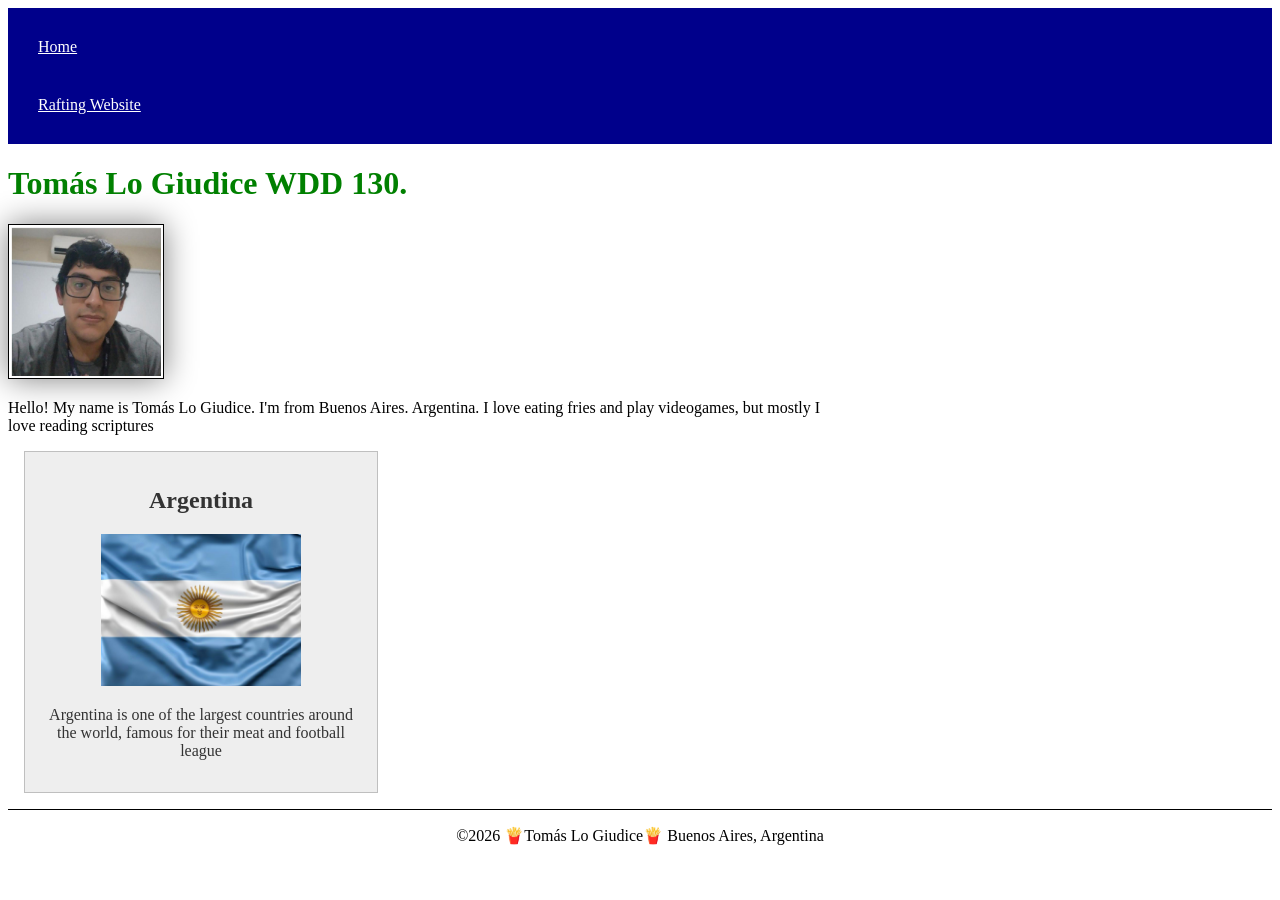
<file: index.html>
<!DOCTYPE html>
<html lang="en">
<head>
    <meta charset="UTF-8">
    <meta name="viewport" content="width=device-width, initial-scale=1.0">
    <meta name="description" content="WDD130 is my first project after not being coding during more than 6 months">
    <meta name="author" content="Tomás Lo Giudice">
    <link rel="stylesheet" href="styles/styles.css">
    <title>Tomás Lo Giudice WDD 130 | Personal Homepage</title>
</head>
<body>
    <header>
        <nav>
            <a href="#">Home</a>
            <a href="wwr/">Rafting Website</a>
        </nav>
    </header>
    <main>
    <h1>Tomás Lo Giudice WDD 130.</h1>
    <img src="images/profile-image.jpg" alt="Tomás Lo Giudice" width="200">
    <p>Hello! My name is Tomás Lo Giudice. I'm from Buenos Aires. Argentina. I love eating fries and play videogames, but mostly I love reading scriptures</p>
    </main>
    <aside>
        <h2>Argentina</h2>
        <img src="images/dt-3-5.jpg" alt="Argentina's Flag">
        <p>Argentina is one of the largest countries around the world, famous for their meat and football league</p>
    </aside>
    <footer>
        <p>©2026 🍟Tomás Lo Giudice🍟 Buenos Aires, Argentina</p>
    </footer>
</body>
</html>
</file>
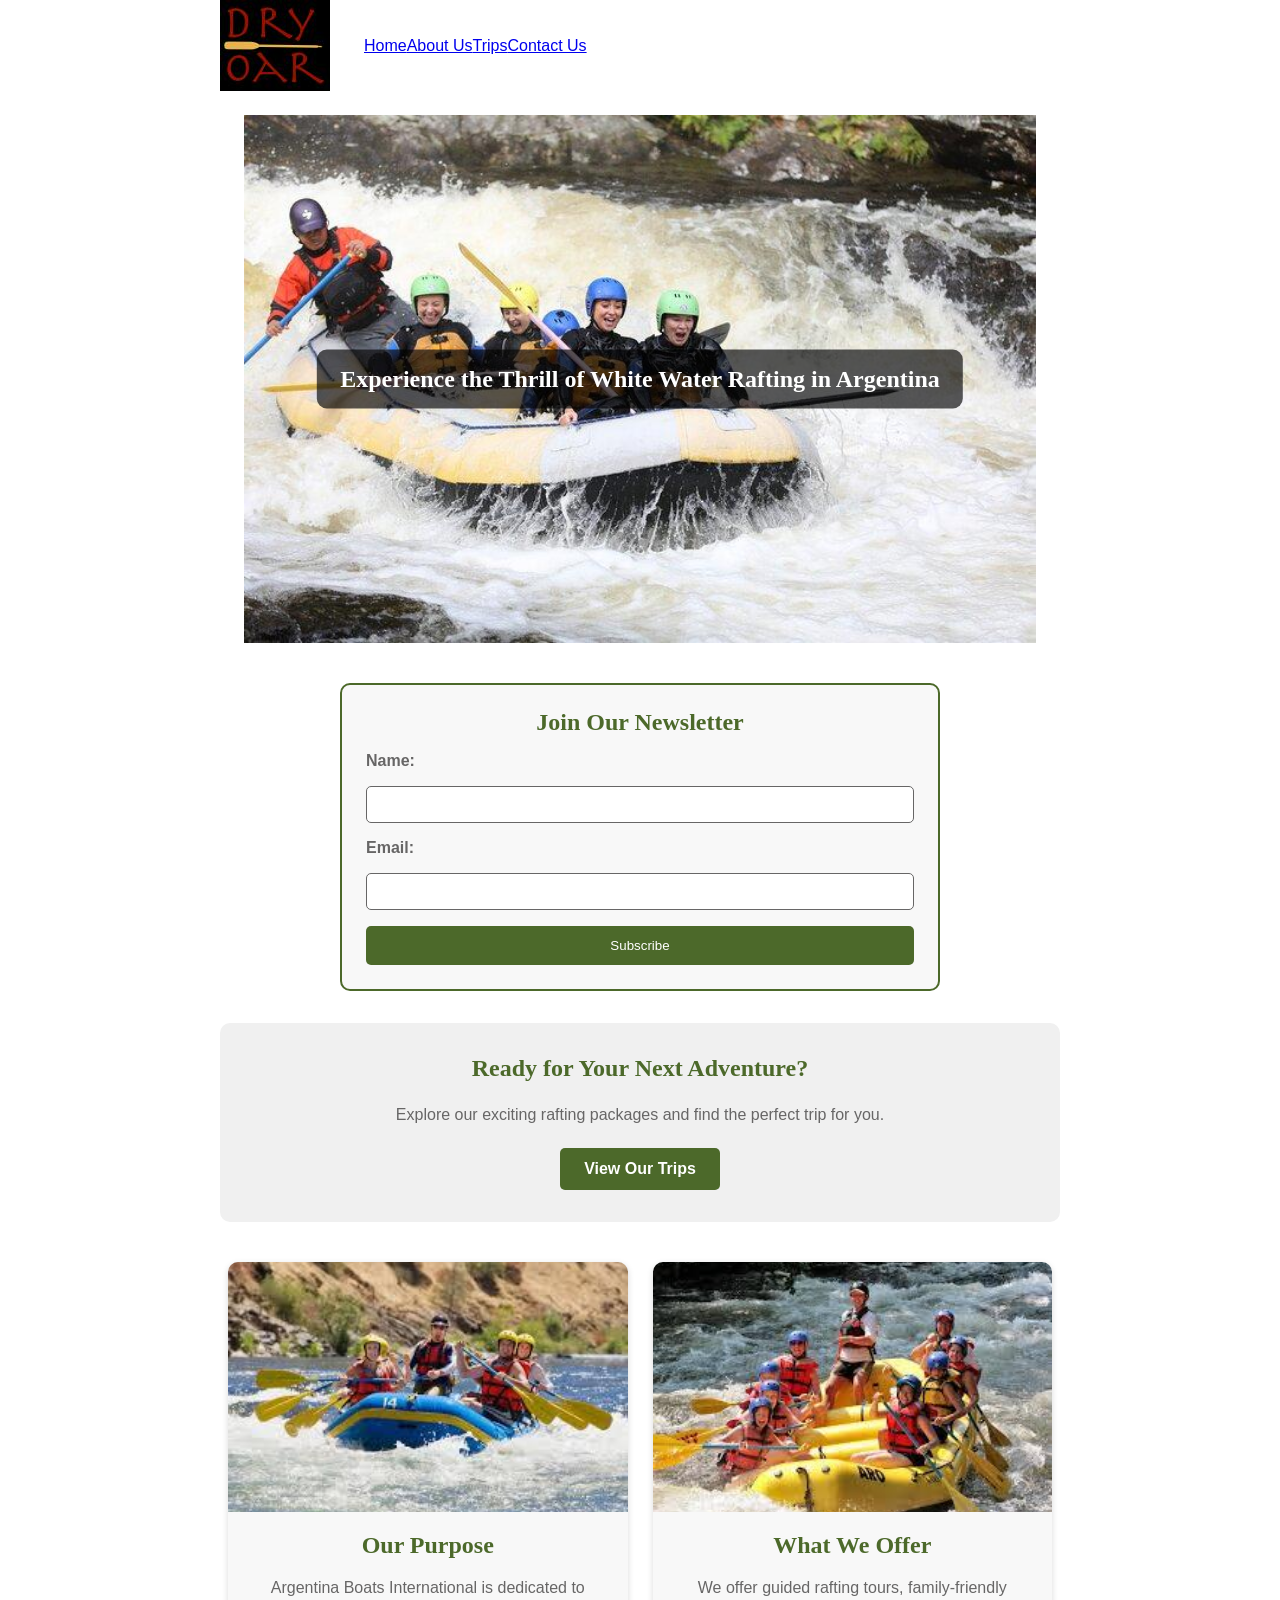
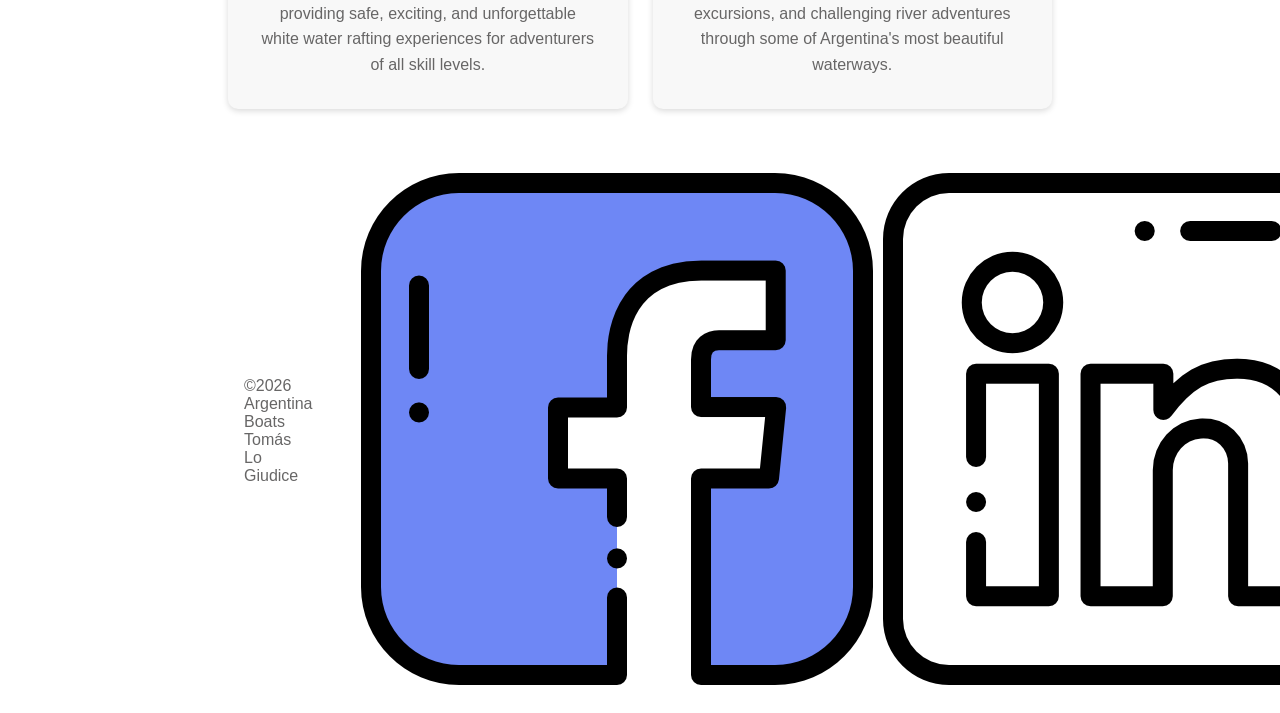
<file: wwr/index.html>
<!DOCTYPE html>
<html lang="en">
<head>
    <meta charset="UTF-8">
    <meta name="viewport" content="width=device-width, initial-scale=1.0">
    <meta name="description" content="this is a multi-week project based on a rafting site using the whitewater rafting formula. This should help to improve my programing skills">
    <meta name="author" content="Tomás Lo Giudice">
    <link rel="stylesheet" href="styles/rafting.css">
    <title>Argentina Boats International: Focused on rafting experiences</title>
</head>
<body>

    <header class="navigation">
        <img src="images/z-dryoarlogo.jpg" alt="Site Logo">
        <nav>
            <ul class="layout">
              <li><a href="index.html">Home</a></li>
              <li><a href="about.html">About Us</a></li>
              <li><a href="trips.html">Trips</a></li>
              <li><a href="contact.html">Contact Us</a></li>
            </ul>
        </nav>
    </header>

    <main>

    <section class="home-hero">
        <img src="images/hero-rafting.jpg" alt="White Water Rafting Adventure">
        <h1>Experience the Thrill of White Water Rafting in Argentina</h1>
    </section>

    <section class="newsletter">
        <h2>Join Our Newsletter</h2>
        <form>
            <label for="fullname">Name:</label>
            <input type="text" id="fullname" name="fullname" required>

            <label for="email">Email:</label>
            <input type="email" id="email" name="email" required>

            <button type="submit">Subscribe</button>
        </form>
    </section>

    <section class="cta">
        <h2>Ready for Your Next Adventure?</h2>
        <p>Explore our exciting rafting packages and find the perfect trip for you.</p>
        <a href="trips.html" class="btn">View Our Trips</a>
    </section>

    <section class="grid-content">

        <div class="grid-item">
            <img src="images/rafting-team.jpg" alt="Rafting Team Adventure">
            <h2>Our Purpose</h2>
            <p>
                Argentina Boats International is dedicated to providing safe,
                exciting, and unforgettable white water rafting experiences
                for adventurers of all skill levels.
            </p>
        </div>

        <div class="grid-item">
            <img src="images/river-rafting.jpg" alt="Rafting on Mountain Rivers">
            <h2>What We Offer</h2>
            <p>
                We offer guided rafting tours, family-friendly excursions,
                and challenging river adventures through some of Argentina's
                most beautiful waterways.
            </p>
        </div>

    </section>

    </main>

    <footer class="foot">
        <p>©2026 Argentina Boats Tomás Lo Giudice</p>
        <nav class="socialmedia">
            <a href="https://facebook.com">
                <img src="images/facebook_725289.png" alt="Facebook Icon">
            </a>
            <a href="https://linkedin.com">
                <img src="images/linkedin_725397.png" alt="Linkedin Icon">
            </a>
            <a href="https://instagram.com">
                <img src="images/instagram_725278.png" alt="Instagram Icon">
            </a>
        </nav>
    </footer>
</body>
</html>
</file>
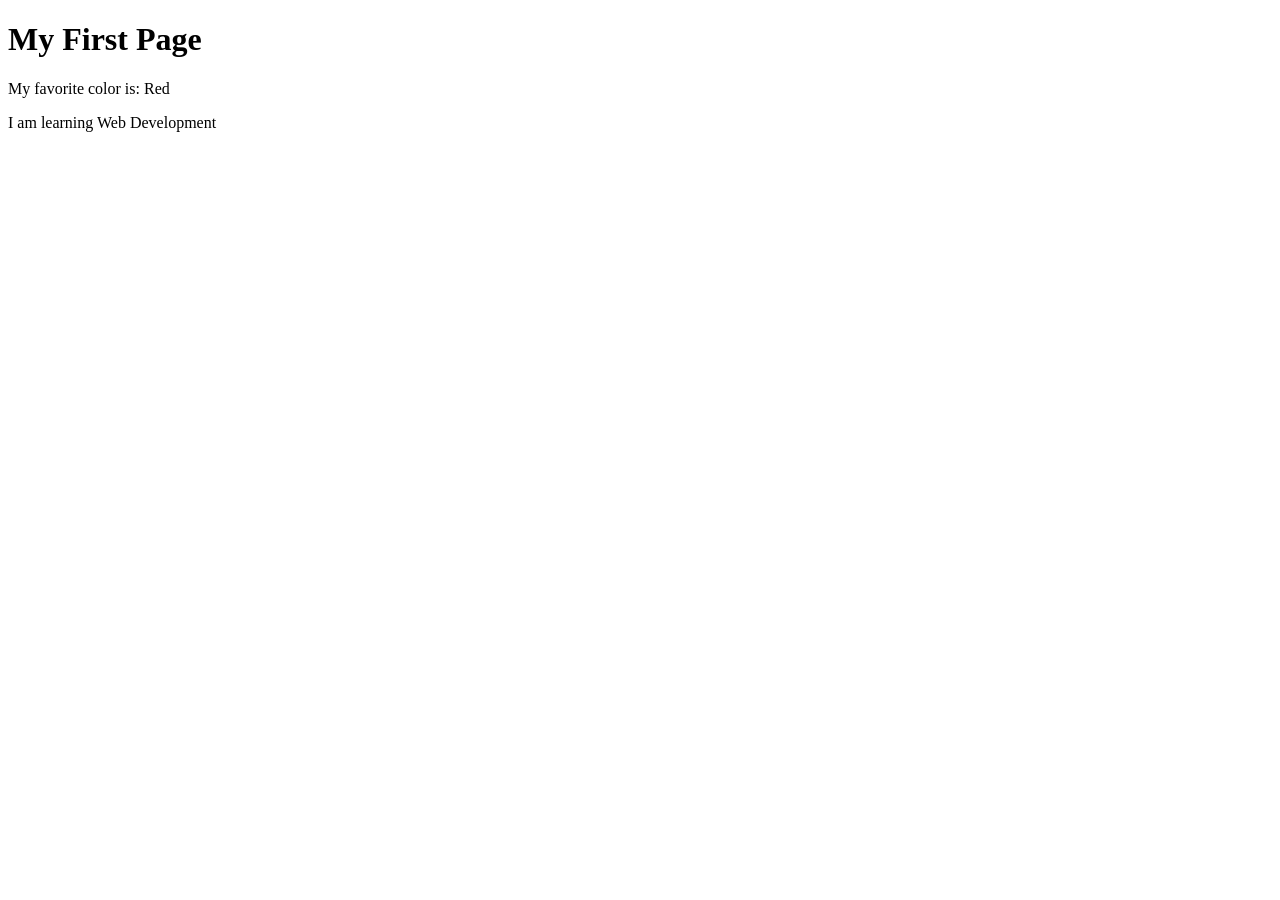
<file: week01/first-page.html>
<!DOCTYPE html>
<html lang="en">
<head>
    <meta charset="UTF-8">
    <meta name="viewport" content="width=device-width, initial-scale=1.0">
    <title>My First Page</title>
</head>
<body>
    <h1>My First Page</h1>
    <p>My favorite color is: Red </p>
    <p>I am learning Web Development</p>
</body>
</html>
</file>
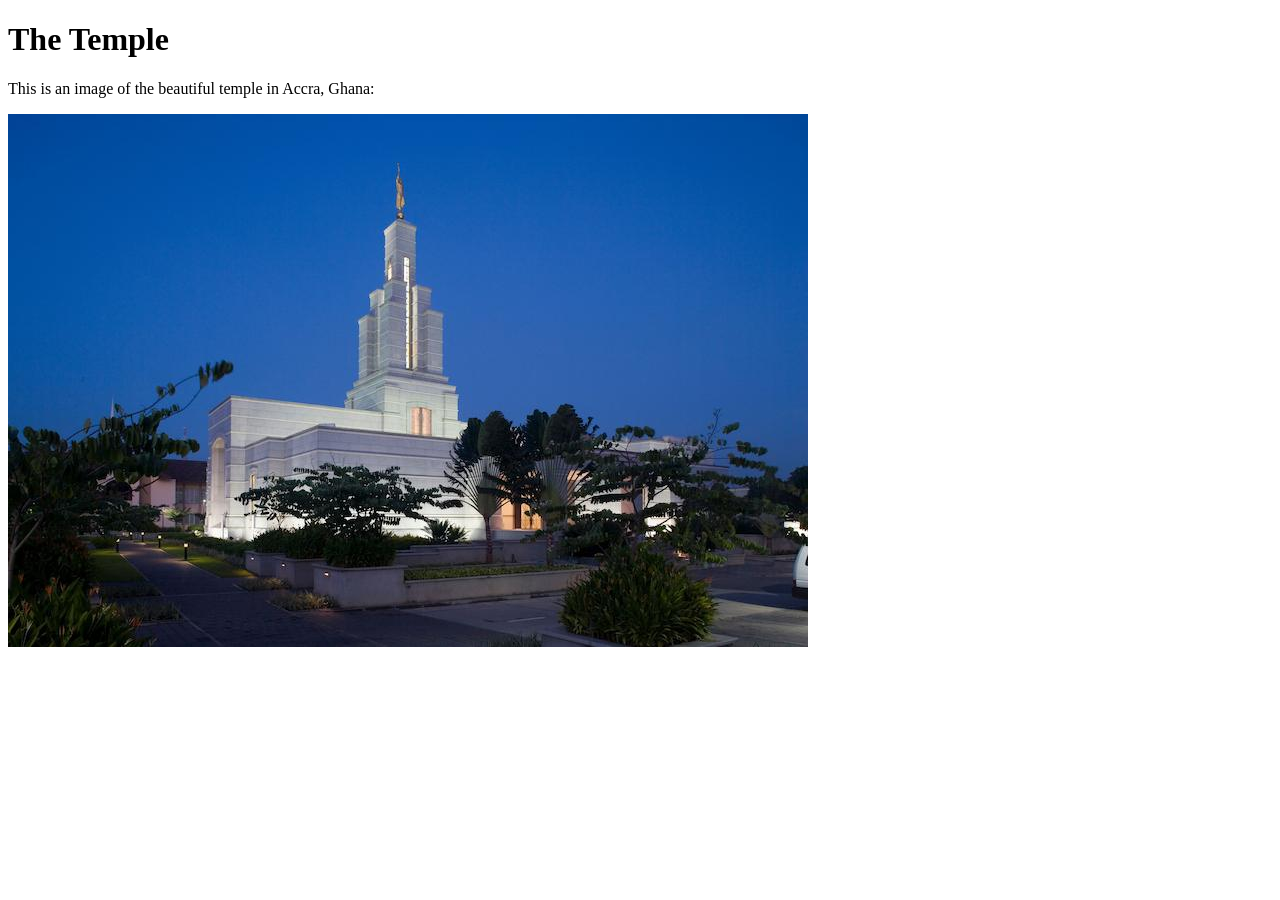
<file: week01/images-solution.html>
<!DOCTYPE html>
<html lang="en">
<head>
    <meta charset="UTF-8">
    <meta name="viewport" content="width=device-width, initial-scale=1.0">
    <title>Temple Image</title>
</head>
<body>
    <h1>The Temple</h1>
    <p>This is an image of the beautiful temple in Accra, Ghana:</p>
    <img src="images/temple-small.jpg" alt="The Accra Ghana Temple">
    
</body>
</html>
</file>
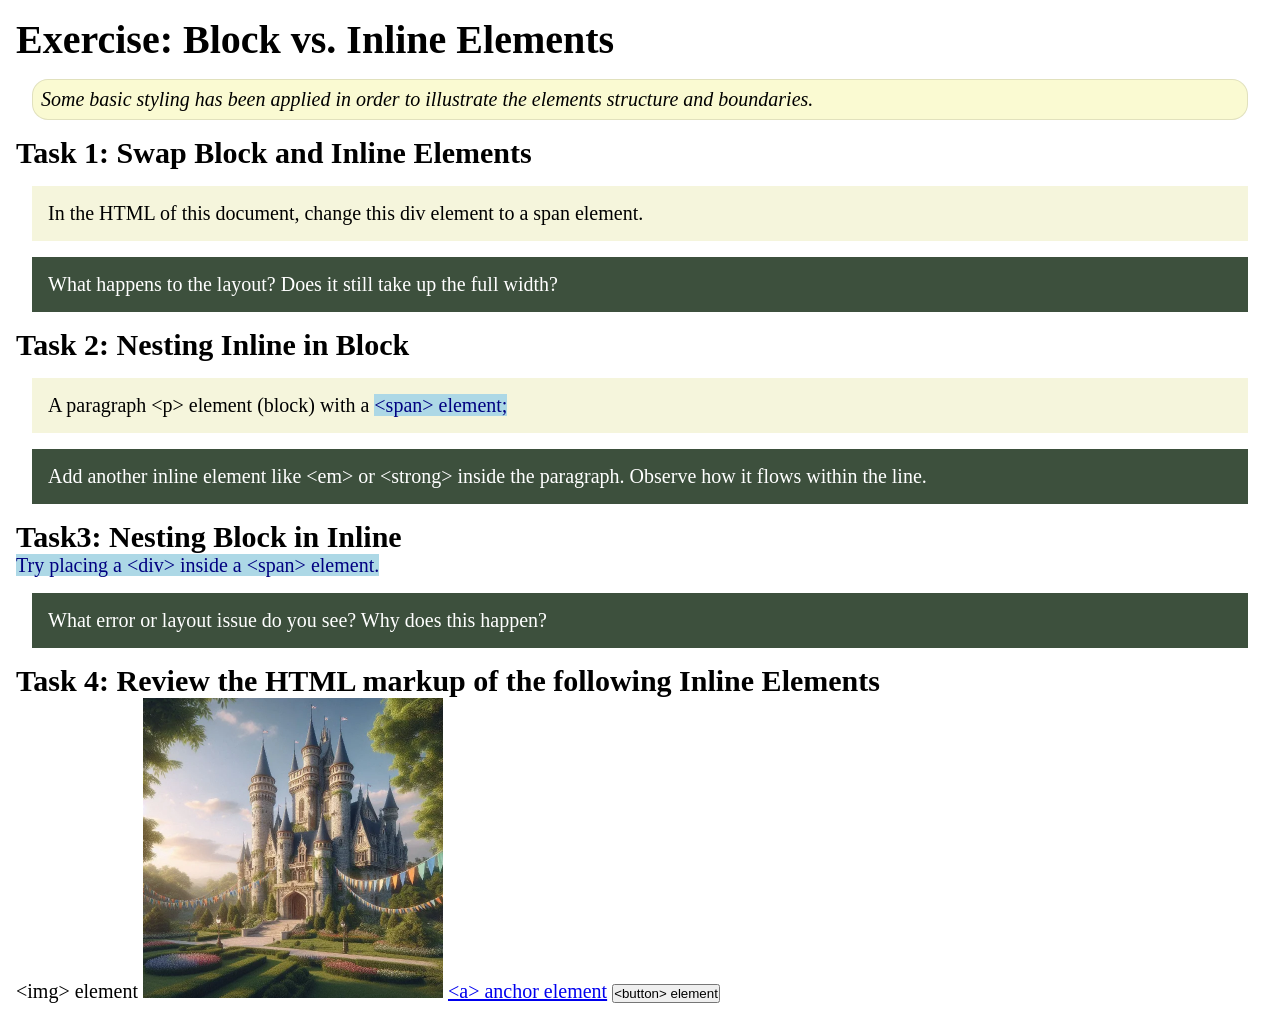
<file: week02/block-vs-inline.html>
<!DOCTYPE html>
<html lang="en">

<head>
    <meta charset="UTF-8">
    <meta name="viewport" content="width=device-width, initial-scale=1.0">
    <title>Exercise: Block vs. Inline Elements</title>
    <link rel="stylesheet" href="styles/block-vs-inline.css">
</head>

<body>
    <main>
        <h1>Exercise: Block vs. Inline Elements</h1>
        <p class="note">Some basic styling has been applied in order to illustrate the elements structure and
            boundaries.</p>

        <h2>Task 1: Swap Block and Inline Elements</h2>
        <div>In the HTML of this document, change this div element to a span element.</div>

        <p class="question">What happens to the layout? Does it still take up the full width?</p>

        <h2>Task 2: Nesting Inline in Block</h2>
        <p>A paragraph &lt;p&gt; element (block) with a <span>&lt;span&gt; element;</span></p>
        <p class="question">Add another inline element like &lt;em&gt; or &lt;strong&gt; inside the paragraph. Observe
            how it flows within the line.</p>

        <h2>Task3: Nesting Block in Inline</h2>
        <span>Try placing a &lt;div&gt; inside a &lt;span&gt; element.</span>
            <p class="question">What error or layout issue do you see? Why does this happen?</p>


            <h2>Task 4: Review the HTML markup of the following Inline Elements</h2>
        &lt;img&gt; element
        <img src="images/castle.webp" alt="placeholder image (images are inline)" width="300" height="300">
        <a href="https://churchofjesuschrist.org">&lt;a&gt; anchor element</a>
        <button type="button">&lt;button&gt; element</button>
    </main>
</body>

</html>
</file>
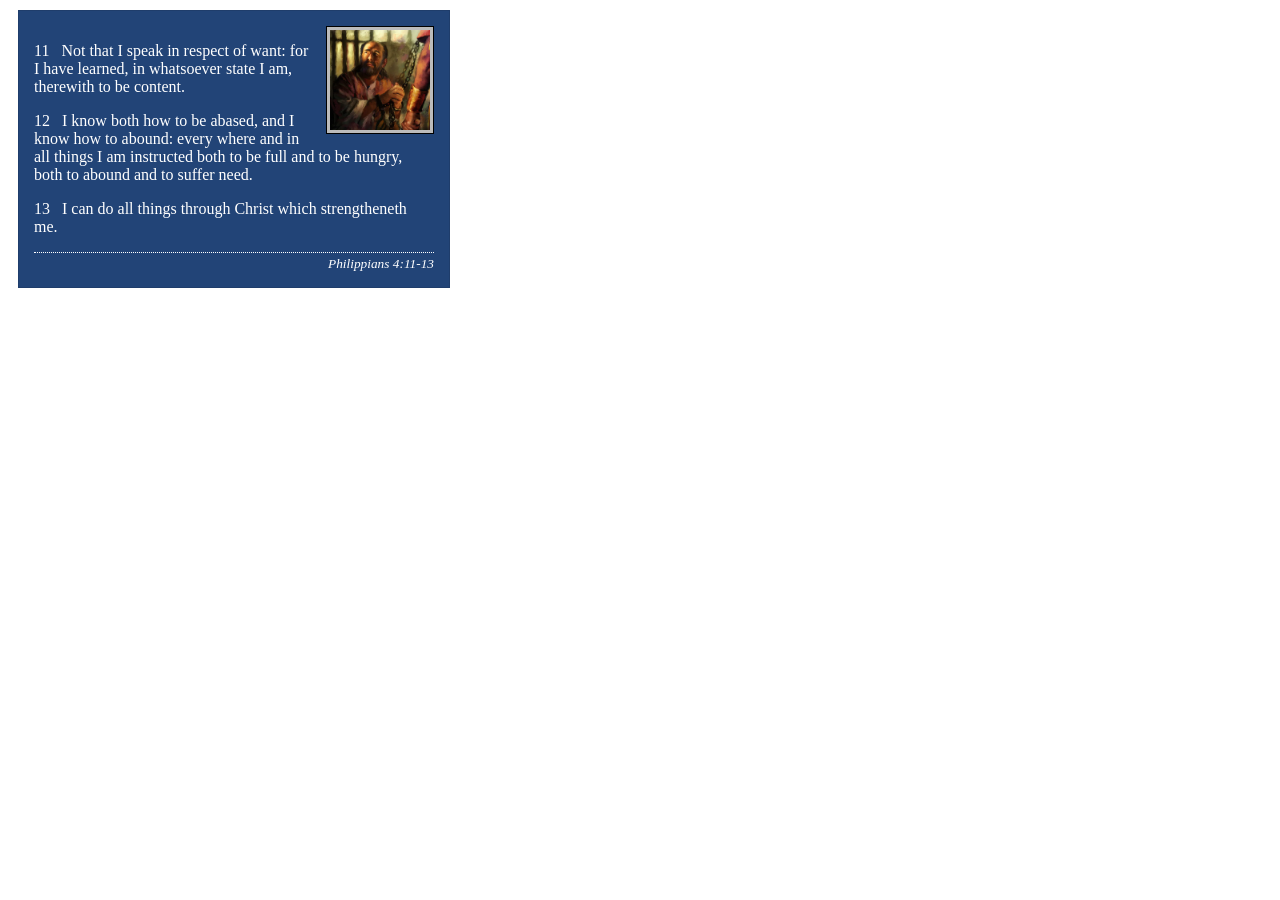
<file: week02/box-model-solution.html>
<!DOCTYPE html>
<html lang="en">
<head>
    <meta charset="UTF-8">
    <meta name="viewport" content="width=device-width, initial-scale=1.0">
    <title>Box Model Activity</title>
    <link rel="stylesheet" href="styles/box-model-solution.css">
</head>
<body>
    <main>
        <div class="callout">
            <img src="images/apostle-paul-imprisoned.webp" alt="Paul the Apostle - Imprisoned in Rome" width="200" height="200">
            <blockquote>
                <p>11 &nbsp; Not that I speak in respect of want: for I have learned, in whatsoever state I am, therewith to be content.</p>
                <p>12 &nbsp; I know both how to be abased, and I know how to abound: every where and in all things I am instructed both to be full and to be hungry, both to abound and to suffer need.</p>
                <p>13 &nbsp; I can do all things through Christ which strengtheneth me.</p>
            </blockquote>
            <cite>Philippians 4:11-13</cite>
        </div>
    </main>
</body>
</html>
</file>
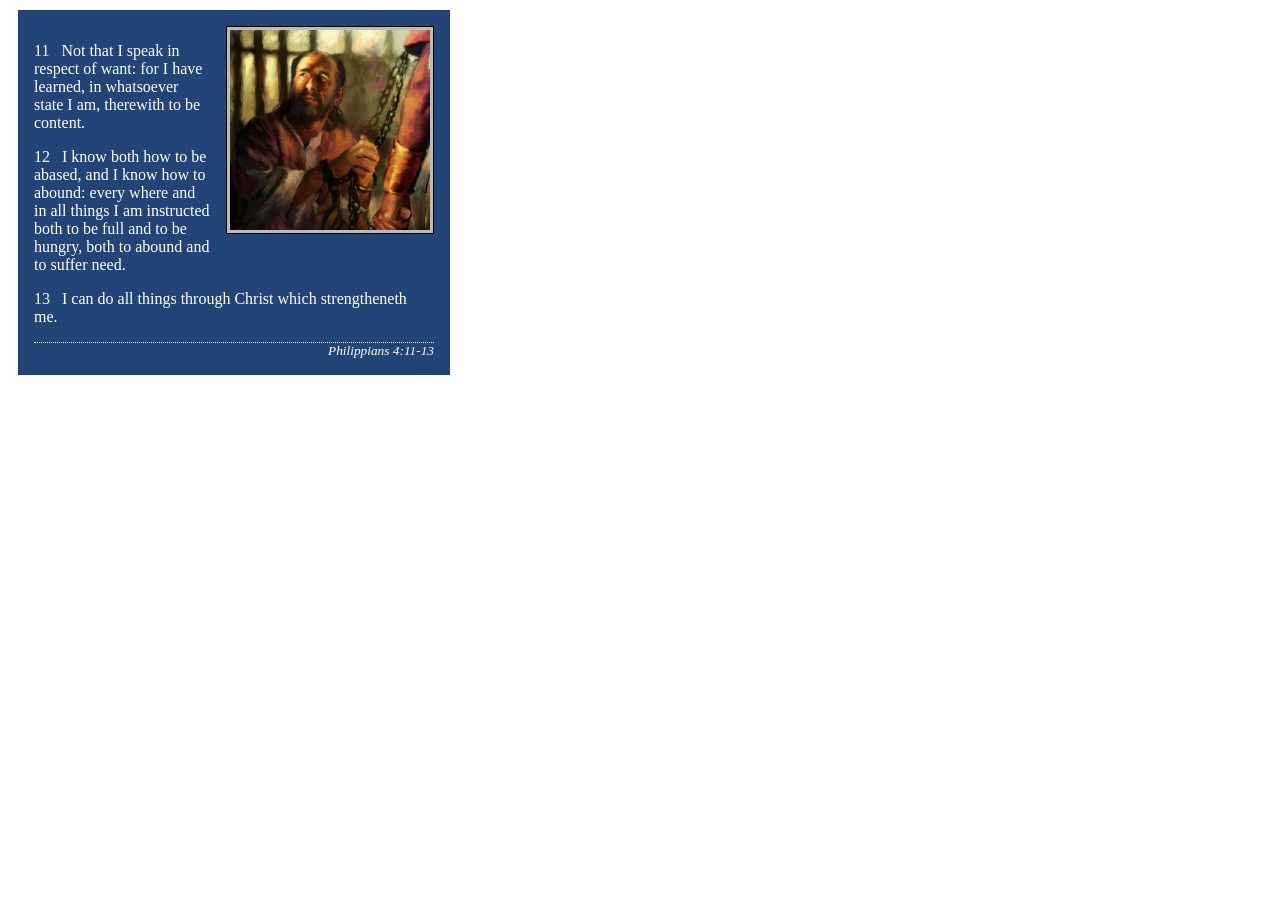
<file: week02/box-model.html>
<!DOCTYPE html>
<html lang="en">
<head>
    <meta charset="UTF-8">
    <meta name="viewport" content="width=device-width, initial-scale=1.0">
    <link rel="stylesheet" href="styles/box-model.css">
    <title>Box Model Activity</title>
</head>
<body>
    <main>
        <div class="callout">
            <img src="images/apostle-paul-imprisoned.webp" alt="Paul the Apostle - Imprisoned in Rome" width="200" height="200">
            <blockquote>
                <p>11 &nbsp; Not that I speak in respect of want: for I have learned, in whatsoever state I am, therewith to be content.</p>
                <p>12 &nbsp; I know both how to be abased, and I know how to abound: every where and in all things I am instructed both to be full and to be hungry, both to abound and to suffer need.</p>
                <p>13 &nbsp; I can do all things through Christ which strengtheneth me.</p>
            </blockquote>
            <cite>Philippians 4:11-13</cite>
        </div>
    </main>
</body>
</html>
</file>
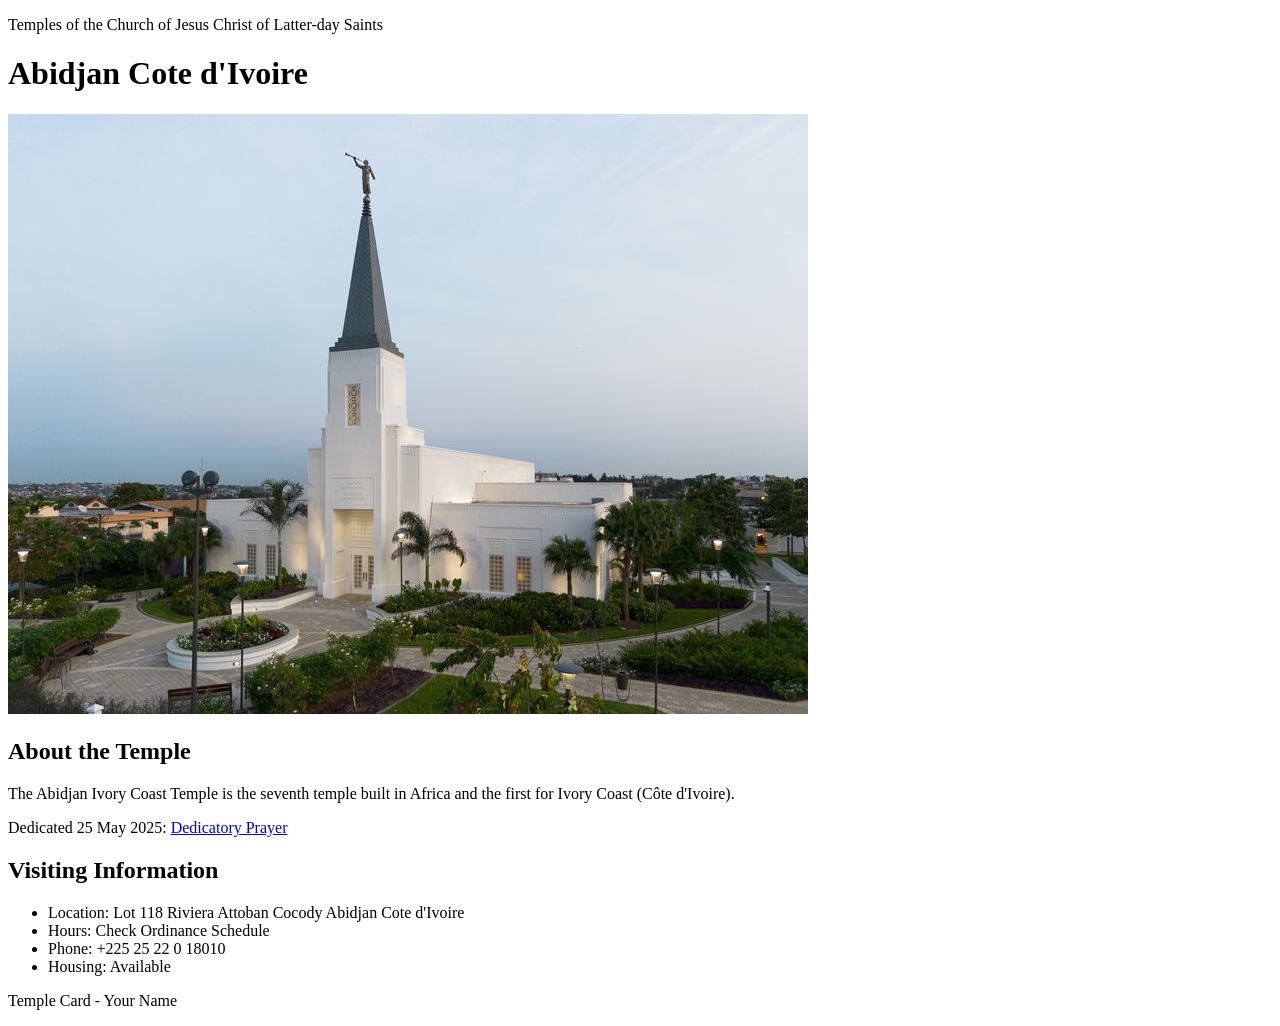
<file: week02/temple.html>
<!DOCTYPE html>
<html lang="en">

<head>
    <meta charset="UTF-8">
    <meta name="viewport" content="width=device-width, initial-scale=1.0">
    <title>Temple Card - Abidjan Cote d'Ivoire</title>
</head>

<body>
    <header>
        <p>Temples of the Church of Jesus Christ of Latter-day Saints</p>
    </header>
    <main>
        <h1>Abidjan Cote d'Ivoire</h1>
        <picture>
            <img src="images/abidjan-ivory-coast.jpeg" alt="Abidjan Cote d'Ivoire Temple">
        </picture>
        <section>
            <h2>About the Temple</h2>
            <p>The Abidjan Ivory Coast Temple is the seventh temple built in Africa and the first for Ivory Coast (Côte
                d'Ivoire).</p>
            <p>Dedicated 25 May 2025: <a
                    href="https://www.churchofjesuschrist.org/temples/dedicatory-prayer/abidjan-ivory-coast-temple/2025-05-25?lang=eng"
                    target="_blank" rel="noopener noreferrer">Dedicatory Prayer</a></p>
        </section>
        <section>
            <h2>Visiting Information</h2>
            <ul>
                <li>Location: Lot 118 Riviera Attoban Cocody Abidjan Cote d'Ivoire</li>
                <li>Hours: Check Ordinance Schedule</li>
                <li>Phone: +225 25 22 0 18010</li>
                <li>Housing: Available</li>
            </ul>
        </section>
    </main>
    <footer>
        <p>Temple Card - Your Name</p>
    </footer>
</body>

</html>
</file>
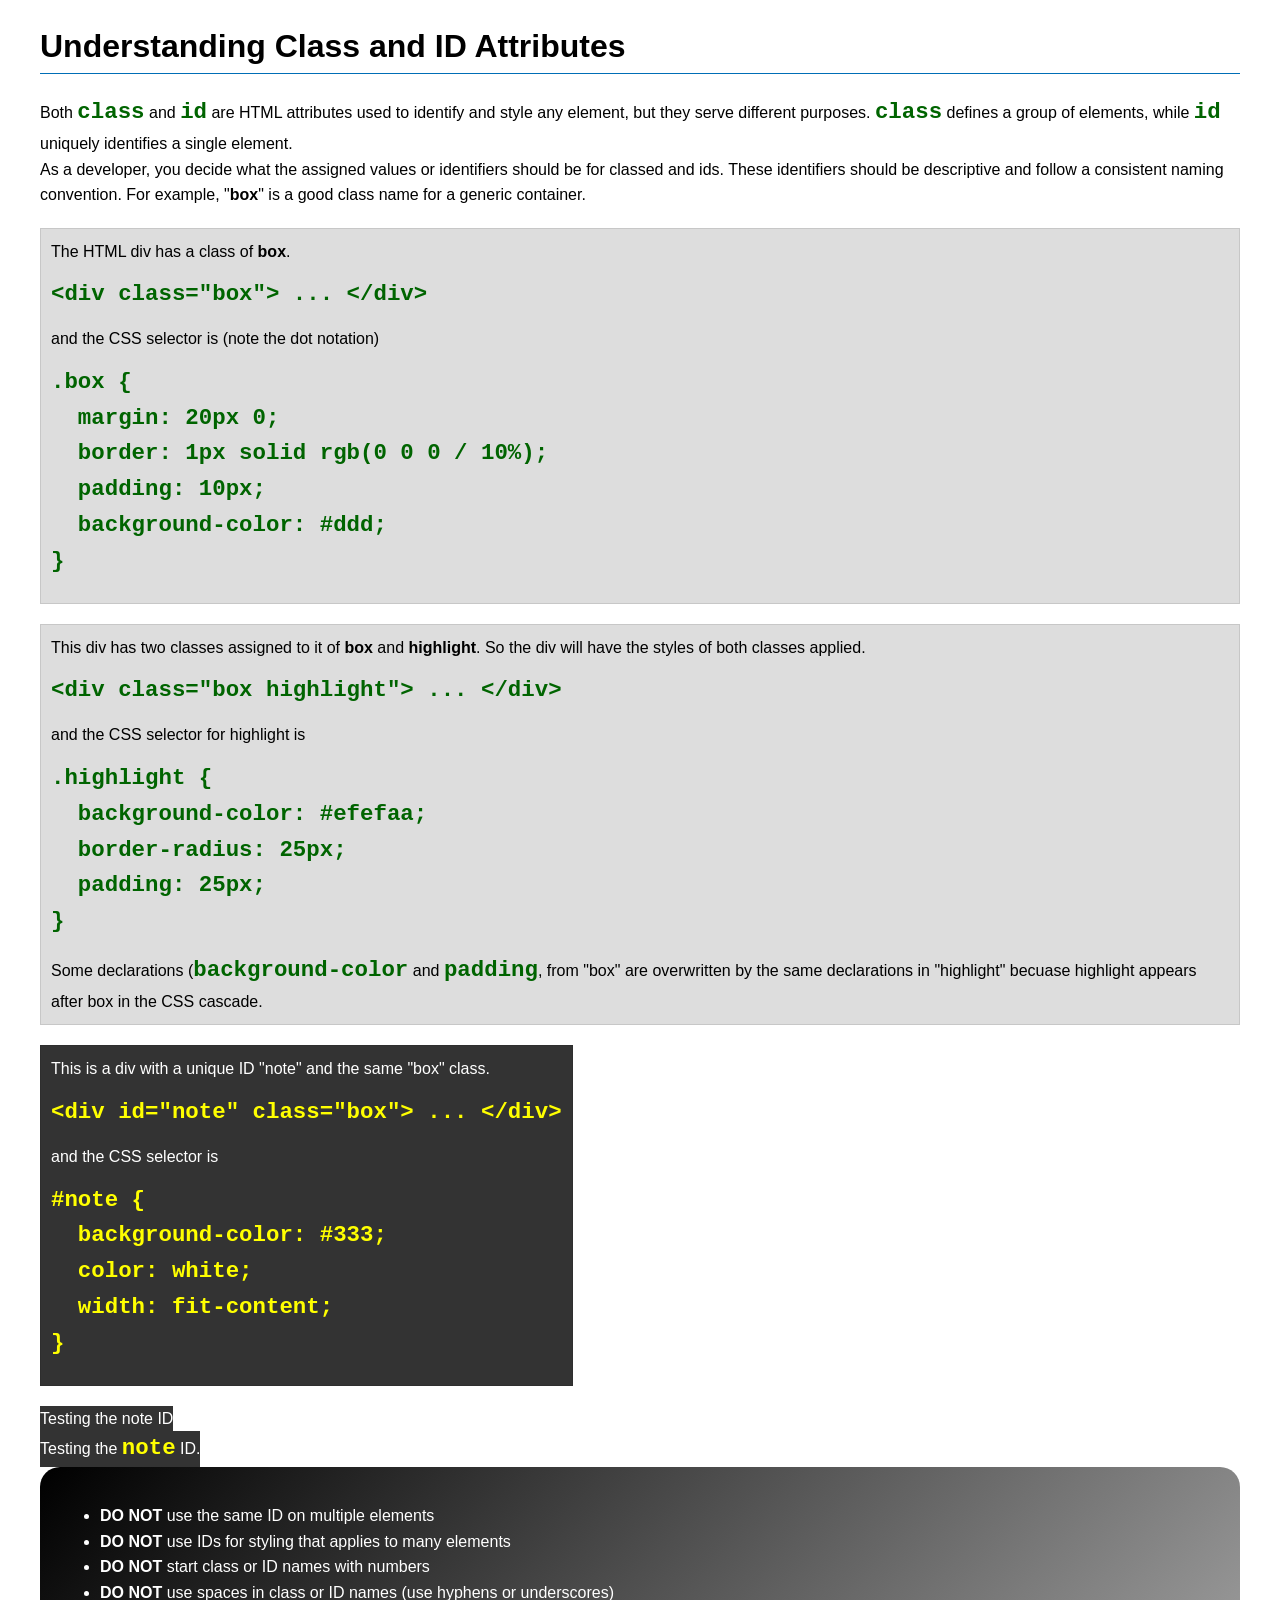
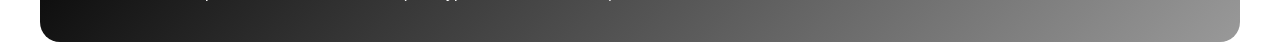
<file: week03/class-and-id.html>
<!DOCTYPE html>
<html lang="en">

<head>
    <meta charset="UTF-8">
    <meta name="viewport" content="width=device-width, initial-scale=1.0">
    <title>Class vs ID Attributes</title>
    <link rel="stylesheet" href="styles/class-and-id.css">
</head>

<body>
    <h1>Understanding Class and ID Attributes</h1>
    <p>Both <code>class</code> and <code>id</code> are HTML attributes used to identify and style any element, but they
        serve different purposes. <code>class</code> defines a group of elements, while <code>id</code> uniquely
        identifies a single element.</p>
    <p>As a developer, you decide what the assigned values or identifiers should be for classed and ids. These
        identifiers should be
        descriptive and follow a consistent naming convention. For example, "<strong>box</strong>" is a good class name
        for a generic container.</p>
    <div class="box">
        <p>The HTML div has a class of <strong>box</strong>.</p>
        <pre><code class="html">&lt;div class="box"&gt; ... &lt;/div&gt;</code></pre>
        and the CSS selector is (note the dot notation)
        <pre><code class="css">.box {
  margin: 20px 0;
  border: 1px solid rgb(0 0 0 / 10%);
  padding: 10px;
  background-color: #ddd; 
}</code></pre>
    </div>

    <div class="box">
        <p>This div has two classes assigned to it of <strong>box</strong> and <strong>highlight</strong>. So the div
            will have the styles of both classes applied.</p>
        <pre><code class="html">&lt;div class="box highlight"&gt; ... &lt;/div&gt;</code></pre>
        and the CSS selector for highlight is
        <pre><code class="css">.highlight {
  background-color: #efefaa;
  border-radius: 25px;
  padding: 25px;
}</code></pre>
<p>Some declarations (<code>background-color</code> and <code>padding</code>, from "box" are overwritten by the same declarations in "highlight" becuase highlight appears after box in the CSS cascade.</p>
    </div>

    <div id="note" class="box">
        <p>This is a div with a unique ID "note" and the same "box" class.</p>
        <pre><code class="html">&lt;div id="note" class="box"&gt; ... &lt;/div&gt;</code></pre>
        and the CSS selector is
        <pre><code class="css">#note {
  background-color: #333;
  color: white;
  width: fit-content;
}</code></pre>
    </div>

    <div id="note">
        <p>Testing the note ID</p>
    </div>

    <div id="note">
        <p>Testing the <code>note</code> ID.</p>
    </div>

    <section id="best-practice">
        <ul>
            <li><strong>DO NOT</strong> use the same ID on multiple elements</li>
            <li><strong>DO NOT</strong> use IDs for styling that applies to many elements</li>
            <li><strong>DO NOT</strong> start class or ID names with numbers</li>
            <li><strong>DO NOT</strong> use spaces in class or ID names (use hyphens or underscores)</li>
        </ul>
    </section>




</body>

</html>
</file>
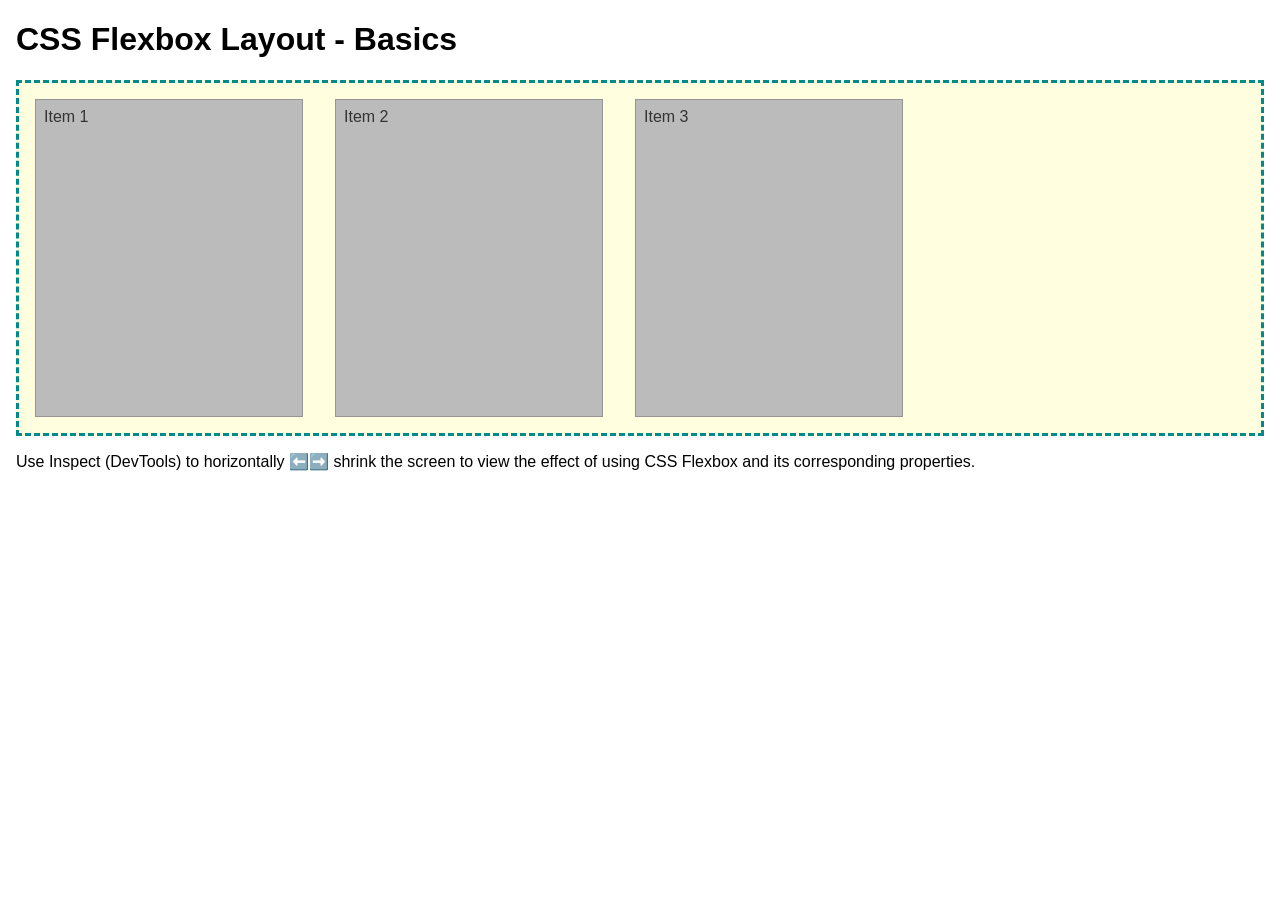
<file: week04/flexbox-layout.html>
<!DOCTYPE html>
<html lang="en">
<head>
    <meta charset="UTF-8">
    <meta name="viewport" content="width=device-width, initial-scale=1.0">
    <title>CSS Flexbox Layout - Basics</title>
    <link rel="stylesheet" href="styles/flexbox.css">
</head>
<body>
    <main>
        <h1>CSS Flexbox Layout - Basics</h1>
        <div class="flex-container">
            <div class="flex-item item1">Item 1</div>
            <div class="flex-item item2">Item 2</div>
            <div class="flex-item item3">Item 3</div>
        </div>
        <p>Use Inspect (DevTools) to horizontally ⬅️➡️ shrink the screen to view the effect of using CSS Flexbox and its corresponding properties.</p>
    </main>
</body>
</html>
</file>
<file: styles/styles.css>
nav {
    background-color: darkblue;
    padding: 10px;
}

nav a {
    color: white;
    display: block;
    padding: 20px;
}

h1 {
    color: green;
}

main {
    max-width: 840px;
}

aside {
    width: 20rem;
    margin: 1rem;
    border: 1px solid rgb(0 0 0 / 0.2);
    padding: 1rem;
    background-color: #eee;
    color: #333;
    text-align: center;
}

aside img {
    width: 200px;
    height: auto;
}

main img {
    width: 150px;
    height: auto;
    border: 1px solid black;
    padding: 2px;
    box-shadow: 0 0 30px gray;
}

p {
    padding: 0;
}

footer {
    margin-top: 15px;
    border-top: 1px solid #000;
    text-align: center;
}
</file>
<file: wwr/styles/rafting.css>
:root {
    --primary-color: #4c692a;
    --secondary-color: #800080;
    --accent1-color: rgb(103, 102, 102);
    --accent2-color: green;
    --heading-font: "Times New Roman", "Georgia", serif;
    --body-font: Arial, Helvetica, sans-serif;
}

* {
    margin: 0;
    padding: 0;
    box-sizing: border-box;
}

body {
    font-family: var(--body-font);
    color: var(--accent1-color);
}

header, main, footer {
    width: 840px;
    margin: 0 auto;
}

.navigation {
    display: grid;
    grid-template-columns: 120px 1fr;
    align-items: center;
}

.layout{
    display: flex;
    list-style: none;
    flex: 1 1 auto;
}

h1, h2 {
    font-family: var(--heading-font);
    color: var(--primary-color);
}

nav, p, section, article {
    margin: 16px;
    padding: 8px;
}

.socialmedia a {
    text-decoration: none;
}

.hero {
    position: relative;
    color: var(--secondary-color);
}

.hero img {
    display: block;
    width: 100%;
    height: auto;
}

.hero h1 {
    position: absolute;
    top: 20px;
    width: 100%;
    padding: 16px;
    text-align: center;
    opacity: 0.7;
    background-color: var(--accent2-color);
    color: #fff;
}

.hero article {
    position: absolute;
}

.hero article img {
    float: right;
    width: 125px;
}

.foot {
    display: flex;
    justify-content: space-between;
    align-items: center;
}

.socialmedia {
    display: flex;
    gap: 10px;
}

/* CONTACT INFORMATION */

.contact-info {
    text-align: center;
    margin: 2rem 0;
}

.contact-info h1,
.contact-info h2 {
    margin-bottom: 1rem;
}

.contact-info p {
    line-height: 1.6;
}

/* EMPLOYEE PROFILES */

.employees {
    display: flex;
    justify-content: space-around;
    flex-wrap: wrap;
    gap: 20px;
    margin: 2rem 0;
}

.employees figure {
    text-align: center;
}

.employees img {
    width: 200px;
    height: 250px;
    object-fit: cover;
    border-radius: 10px;
}

.employees figcaption {
    margin-top: 8px;
    font-weight: bold;
    color: var(--primary-color);
}

/* CONTACT FORM */

.contact-form {
    max-width: 700px;
    margin: 2rem auto;
    padding: 1rem;
    border: 2px solid var(--primary-color);
    border-radius: 10px;
    background-color: #f8f8f8;
}

.contact-form h2 {
    text-align: center;
    margin-bottom: 1rem;
}

.contact-form form {
    display: flex;
    flex-direction: column;
    gap: 1rem;
}

.contact-form label {
    font-weight: bold;
}

.contact-form input[type="text"],
.contact-form input[type="email"],
.contact-form textarea {
    width: 100%;
    padding: 10px;
    border: 1px solid var(--accent1-color);
    border-radius: 5px;
    font-family: var(--body-font);
}

.contact-form fieldset {
    padding: 1rem;
    border: 1px solid var(--accent1-color);
    border-radius: 5px;
}

.contact-form legend {
    font-weight: bold;
    color: var(--primary-color);
}

.contact-form button {
    background-color: var(--primary-color);
    color: white;
    border: none;
    padding: 12px;
    border-radius: 5px;
    cursor: pointer;
    font-size: 1rem;
}

.contact-form button:hover {
    background-color: var(--accent2-color);
}


.hero-trips {
    text-align: center;
    background-color: #f8f8f8;
    padding: 2rem;
    margin: 2rem 0;
    border-radius: 10px;
}

.hero-trips h1 {
    margin-bottom: 1rem;
}

.hero-trips p {
    margin-bottom: 1.5rem;
    font-size: 1.1rem;
}

.cta-button {
    display: inline-block;
    background-color: var(--primary-color);
    color: white;
    text-decoration: none;
    padding: 12px 24px;
    border-radius: 5px;
    font-weight: bold;
}

.cta-button:hover {
    background-color: var(--accent2-color);
}

/* Trip Cards */

.trip-grid {
    display: grid;
    grid-template-columns: repeat(auto-fit, minmax(240px, 1fr));
    gap: 20px;
    margin: 2rem 0;
}

.trip-card {
    border: 1px solid #ccc;
    border-radius: 10px;
    overflow: hidden;
    background-color: #fff;
    box-shadow: 0 2px 6px rgba(0, 0, 0, 0.15);
}

.trip-card img {
    width: 100%;
    height: 220px;
    object-fit: cover;
}

.trip-card h2 {
    text-align: center;
    margin-top: 10px;
}

.trip-card p {
    padding: 0 1rem 1rem;
    line-height: 1.5;
}

/* Trips Table */

.trip-table-section {
    margin: 3rem 0;
}

.trip-table-section h2 {
    text-align: center;
    margin-bottom: 1rem;
}

.trip-table-section table {
    width: 100%;
    border-collapse: collapse;
}

.trip-table-section th,
.trip-table-section td {
    border: 1px solid #ccc;
    padding: 12px;
    text-align: center;
}

.trip-table-section th {
    background-color: var(--primary-color);
    color: white;
}

.trip-table-section tr:nth-child(even) {
    background-color: #f2f2f2;
}

.trip-table-section tr:hover {
    background-color: #e8e8e8;
}

.newsletter {
    max-width: 600px;
    margin: 2rem auto;
    padding: 1.5rem;
    background-color: #f8f8f8;
    border: 2px solid var(--primary-color);
    border-radius: 10px;
    text-align: center;
}

.newsletter h2 {
    margin-bottom: 1rem;
}

.newsletter form {
    display: flex;
    flex-direction: column;
    gap: 1rem;
}

.newsletter label {
    font-weight: bold;
    text-align: left;
}

.newsletter input {
    padding: 10px;
    border: 1px solid var(--accent1-color);
    border-radius: 5px;
    font-family: var(--body-font);
}

.newsletter button {
    background-color: var(--primary-color);
    color: white;
    border: none;
    padding: 12px;
    border-radius: 5px;
    cursor: pointer;
}

.newsletter button:hover {
    background-color: var(--accent2-color);
}

/* Call To Action */

.cta {
    text-align: center;
    background-color: #f0f0f0;
    padding: 2rem;
    margin: 2rem 0;
    border-radius: 10px;
}

.cta p {
    margin-bottom: 1rem;
}

.cta .btn {
    display: inline-block;
    background-color: var(--primary-color);
    color: white;
    text-decoration: none;
    padding: 12px 24px;
    border-radius: 5px;
    font-weight: bold;
}

.cta .btn:hover {
    background-color: var(--accent2-color);
}

/* Home Grid Layout */

.grid-content {
    display: grid;
    grid-template-columns: repeat(2, 1fr);
    gap: 25px;
    margin: 2rem 0;
}

.grid-item {
    background-color: #f8f8f8;
    border-radius: 10px;
    overflow: hidden;
    box-shadow: 0 2px 6px rgba(0,0,0,0.15);
    text-align: center;
}

.grid-item img {
    width: 100%;
    height: 250px;
    object-fit: cover;
}

.grid-item h2 {
    margin-top: 1rem;
}

.grid-item p {
    line-height: 1.6;
    padding: 0 1rem 1rem;
}

.home-hero {
    position: relative;
}

.home-hero img {
    display: block;
    width: 100%;
    height: auto;
}

.home-hero h1 {
    position: absolute;
    top: 50%;
    left: 50%;
    transform: translate(-50%, -50%);
    width: 80%;
    text-align: center;
    padding: 1rem;
    background-color: rgba(0, 0, 0, 0.65);
    color: white;
    border-radius: 10px;
}

@media (max-width: 840px) {

    header,
    main,
    footer {
        width: 100%;
    }

    .grid-content {
        grid-template-columns: 1fr;
    }

    .navigation {
        grid-template-columns: 1fr;
        text-align: center;
    }

    .layout {
        flex-direction: column;
        gap: 10px;
    }

    .foot {
        flex-direction: column;
        gap: 1rem;
    }
}
</file>
<file: week02/styles/block-vs-inline.css>
* {
    margin: 0;
    padding: 0;
}

body {
    font-size: 20px;
    margin: 1rem;
}

p,
div {
    background-color: beige;
    margin: 1rem;
    padding: 1rem;
}

span {
    color: navy;
    background-color: lightblue;
}

code {
    margin: 0;
    padding: 0;
    color: green;
    font-size: 1.2rem;
}

.note {
    font-style: italic;
    background-color: lightgoldenrodyellow;
    border-radius: 1rem;
    border: 1px solid rgb(0 0 0 / 10%);
    margin: 1rem;
    padding: .5rem;
}

.question {
    background-color: #3d503d;
    color: #fff;
}
</file>
<file: week02/styles/box-model-solution.css>
.callout {
    max-width: 400px;
    margin: 10px;
    border: 1px solid rgba(0, 0, 0, .1);
    padding: 15px;
    background-color: #247;
    color: #fff;
}

.callout img {
    float: right;
    margin: 0 0 10px 15px;
    border: 1px solid #000;
    padding: 3px;
    background-color: #bbb;
    width: 100px;
    height: auto;

}

blockquote {
    margin: 0;
}

cite {
    display: block;
    border-top: 1px dotted #fff;
    padding-top: 3px;
    text-align: right;
    font-size: smaller;
}
</file>
<file: week02/styles/box-model.css>
.callout {
	max-width: 400px;
    margin: 10px;
    border: 1px solid rgb(0 0 0 / 0.1);
    padding: 15px;
    background-color: #247;
    color: #fff;
}

.callout img {
	float: right;
    margin: 0 0 10px 15px;
    border: 1px solid #000;
    padding: 3px;
    background-color: #bbb;
    width: 15 0px;
    height: auto;
}

blockquote {
	margin: 0;
}

cite {
	display: block;
    border-top: 1px dotted #fff;
    text-align: right;
    font-size: smaller;
}
</file>
<file: week03/styles/class-and-id.css>
body {
    font-family: Arial, sans-serif;
    line-height: 1.6;
    margin: 0;
    padding: 0 40px;
}

h1 {
    border-bottom: 1px solid rgb(0 110 182);
    padding-bottom: 0;
}



p {
    margin: 0;
}

code {
    color: darkgreen;
    font-weight: 700;
    font-size: 1.4rem;
}

/* Class examples - can be reused */

.box {
    margin: 20px 0;
    border: 1px solid rgb(0 0 0 / 10%);
    padding: 10px;
    background-color: #ddd; /* this is shorthand for #dddddd */
}

.highlight {
    background-color: #efefaa;
    border-radius: 25px;
    padding: 25px;
}

/* ID examples - should be unique */

#note {
    background-color: #333;
    color: white;
    width: fit-content;
}

#note code {
    color: yellow;
}

#best-practice {
    background: linear-gradient(135deg, #000 0%, #999 100%);
    color: white;
    border-radius: 20px;
    padding: 20px
}
</file>
<file: week04/styles/flexbox.css>
body {
    font-family: Helvetica, Arial, sans-serif;
    margin: 1rem;
}

.flex-container {
    border: 3px dashed darkcyan;
    background-color: lightyellow;
    display: flex;
    flex-wrap: wrap;
}

.flex-item {
    width: 250px;
    margin: 1rem;
    border: 1px solid rgb(0 0 0 / 20%);
    padding: 0.5rem;
    background-color: #bbb;
    color: #333;
}

.item1 {
    min-height: 100px;
}

.item2 {
    min-height: 200px;
}

.item3 {
    min-height: 300px;
}
</file>
